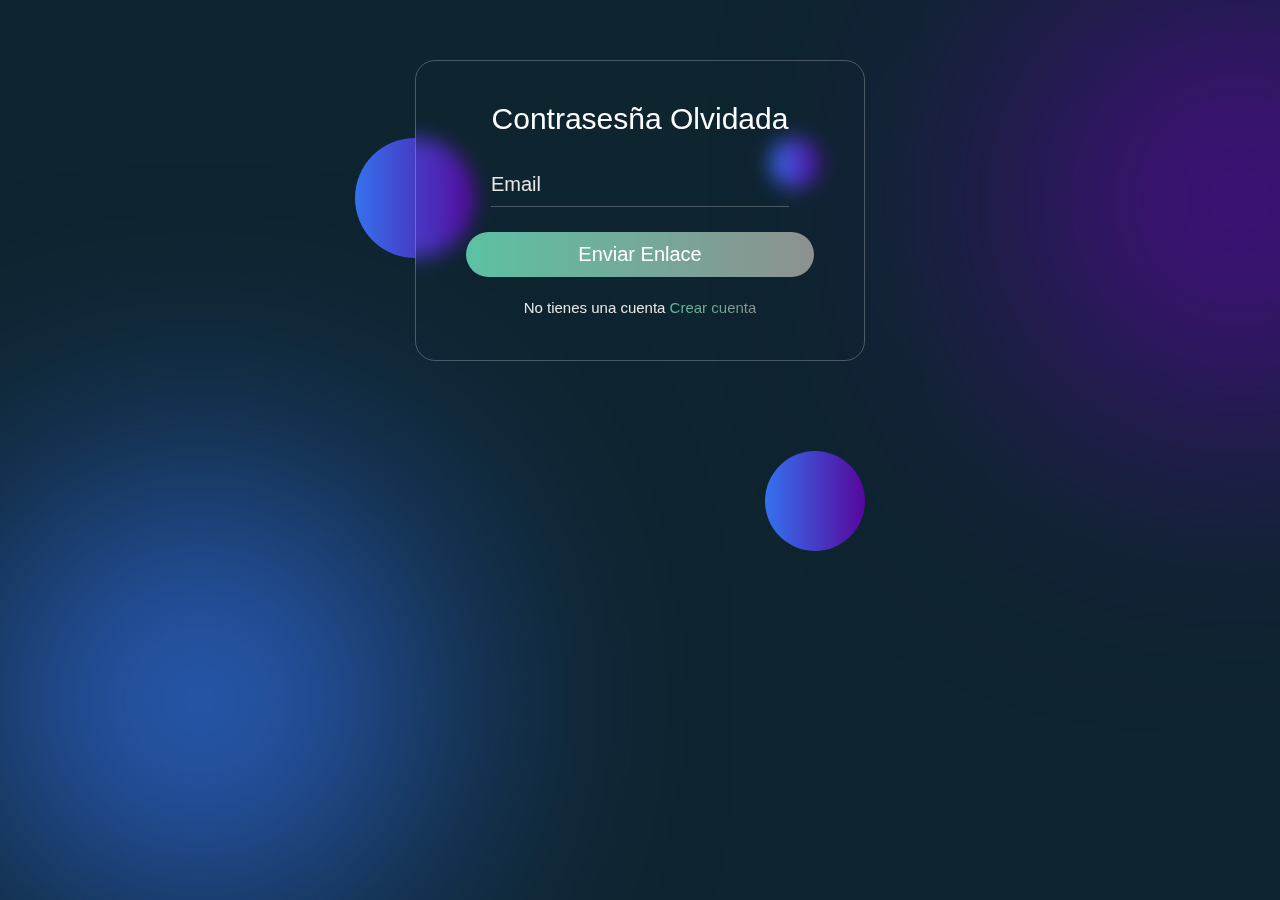
<file: src/main/resources/static/web/recuperar.html>
<html lang="es">
<head>
	<title>Contraseña Olvidada</title>
	<meta charset="utf-8">
	<link rel="stylesheet" type="text/css" href="./assets/estilosForm.css">
</head>
<body>

	<section class="form-main">

		<div class="form-content">


			<!--circulo-->
		<div class="circle-1"></div>
		<div class="circle-2"></div>
		<div class="circle-3"></div>

			<div class="box">
				
				<h3>Contrasesña Olvidada</h3>
			
			<!--Main FORM-->

				<form action="">
		

					<!--Ingresar Mail-->
					<div class="input-box">
						<input type="text" placeholder="Email" class="input-control">
					</div>


					

				<button type="submit" class="btn">Enviar enlace</button>

				</form>

				<p>No tienes una cuenta <a href="signup.html" class="gradient-text">Crear cuenta</a></p>
			</div>
		</div>
		
	</section>


</body>
</html>
</file>
<file: src/main/resources/static/web/assets/estilosForm.css>
:root{

	--green:hsl(162,45%,56%);
	--lead: hsl(162,2%,56%);
	--blue: hsl(220,85%,57%);
	--violet: hsl(272,92%,32%);
	--text-white: hsl(0,0%,100%);
	--text-light-gray:hsl(0,0%,90%);
	--body-bg-color: hsl(200,54%,12%);
	
	--glass-bg-color:hsla(0, 0%, 100%, 0.05);
	--border-color:hsla(0,0%, 100%, 0.25);
	
	--blur:blur(10px);

	--button-hover-color:hsla(0,0%,0%,0.3);

}

*{
	margin: 0;
	padding: 0;
	box-sizing: border-box;
}


body{
	background-color: var(--body-bg-color);
	color: var(--text-light-gray) ;
	font-family: arial;
	font-weight: 300px;
	font-size: 15px;
	line-height: 1.5;
	overflow-x: hidden;

}

body:after,
body:before{
	content:"";
	position: fixed;
	height: 400px;
	width: 400px;
	border-radius: 50%;
	z-index: -1;
	filter: blur(150px);
	

}


body:before{
	background-color :var(--blue);
	left:0;
	bottom:0;
	transform: traslate(-50%);
}

body:after{

	background: var(--violet);
	right:0;
	top:0;

	transform: translate(40%);
}


a{
	text-decoration: none;
	font-weight: 500;
	display:inline-block;

}

.gradient-text{
	background: linear-gradient(to right, var(--green),var(--lead));
	-webkit-background-clip:text;
	background-clip:text;
	color: transparent;
}



.form-main{

	min-height: 100vh;
	padding: 60px 15px;
	display: flex;
	justify-content: center;
	overflow: hidden;
	/*cambiar cunado sea posible*/


}

.form-content{
	width: 100%;
	max-width: 450px;
	position:relative;
	z-index: 1;
}

.form-content .circle-1,
.form-content .circle-2,
.form-content .circle-3{
	
	position: absolute;
	background: linear-gradient(to right ,var(--blue), var(--violet));
	border-radius: 50%;
	z-index: -1;

}


	/*Primer circulo */

.form-content .circle-1{
	height: 120px;
	width: 120px;
	left:0;
	top:10%;
	transform: translateX(-50%);

}

		/*Circulo 2*/

.form-content .circle-2{
	height:100px;
	width: 100px;
	right:0;
	bottom:37%;
	/*transform: translate(20%,-20%);*/
	/*Codigo original*/

}


	/*tercer circulo*/
.form-content .circle-3{
	height: 50px;
	width: 50px;
	right:10%;
	top:10%;
	/*transform: translateX(-50%);*/

}
.form-content .box{

	border-color:var(--glass-bg-color);
	border: 1px solid var(--border-color);
	padding: 40px 50px;
	border-radius:20px;
	backdrop-filter:var(--blur);


}


.form-content h3{

	font-size: 30px;
	text-align: center;
	line-height: 1.2;
	color: var(--text-white);
	font-weight: 500;

}



.form-content form{

	margin:25px 0 20px;


}



.form-content .input-box{
	margin: 25px;

}

	/*Aca nomas rompen las bolas*/
.form-content ::placeholder{

	color: inherit;
	opacity: 1;

}

.form-content .input-control{

	display: block;
	height: 45px;
	width: 100%;
	background-color: transparent;
	border: none;
	border-bottom: 1.5px solid var(--border-color);
	color: inherit;
	font-weight: inherit;
	font-family: arial;
	font-size: 20px;

}


.form-content .input-control:focus{

	outline:none;

}

.form-content .input-link{

	margin:10px;
	text-align: right;
}


.form-content .btn{
	height: 45px; 
	width: 100%;
	font-size: 20px;
	font-weight: 500;
	text-transform: capitalize;
	font-family: inherit;
	cursor: pointer;
	border-radius: 25px;
	user-select: none;
	background: linear-gradient(to right, var(--green), var(--lead));
	border:none;
	color: var(--text-white);
	position:relative;
	overflow: hidden;
	z-index: 1;

}


.form-content .btn:before{

	content: "";
	position:absolute;
	left: 0;
	top:0;
	height: 100%;
	width: 100%;
	transition: background-color 0.5s ease;
	z-index: -1;

}


.form-content .btn:hover:before{
	background: var(--button-hover-color);
}

.form-content p{

	text-align: center;


}



@media(max-width: 575px){

	body:after,
	body:before{

		height: 250px;
		width: 250px;
		filter: blur(100px);

	}

	.form-content .box{
		padding: 30px;

	}

	.form-content h3{
		font-size: 24px;
		
	}




}
</file>
